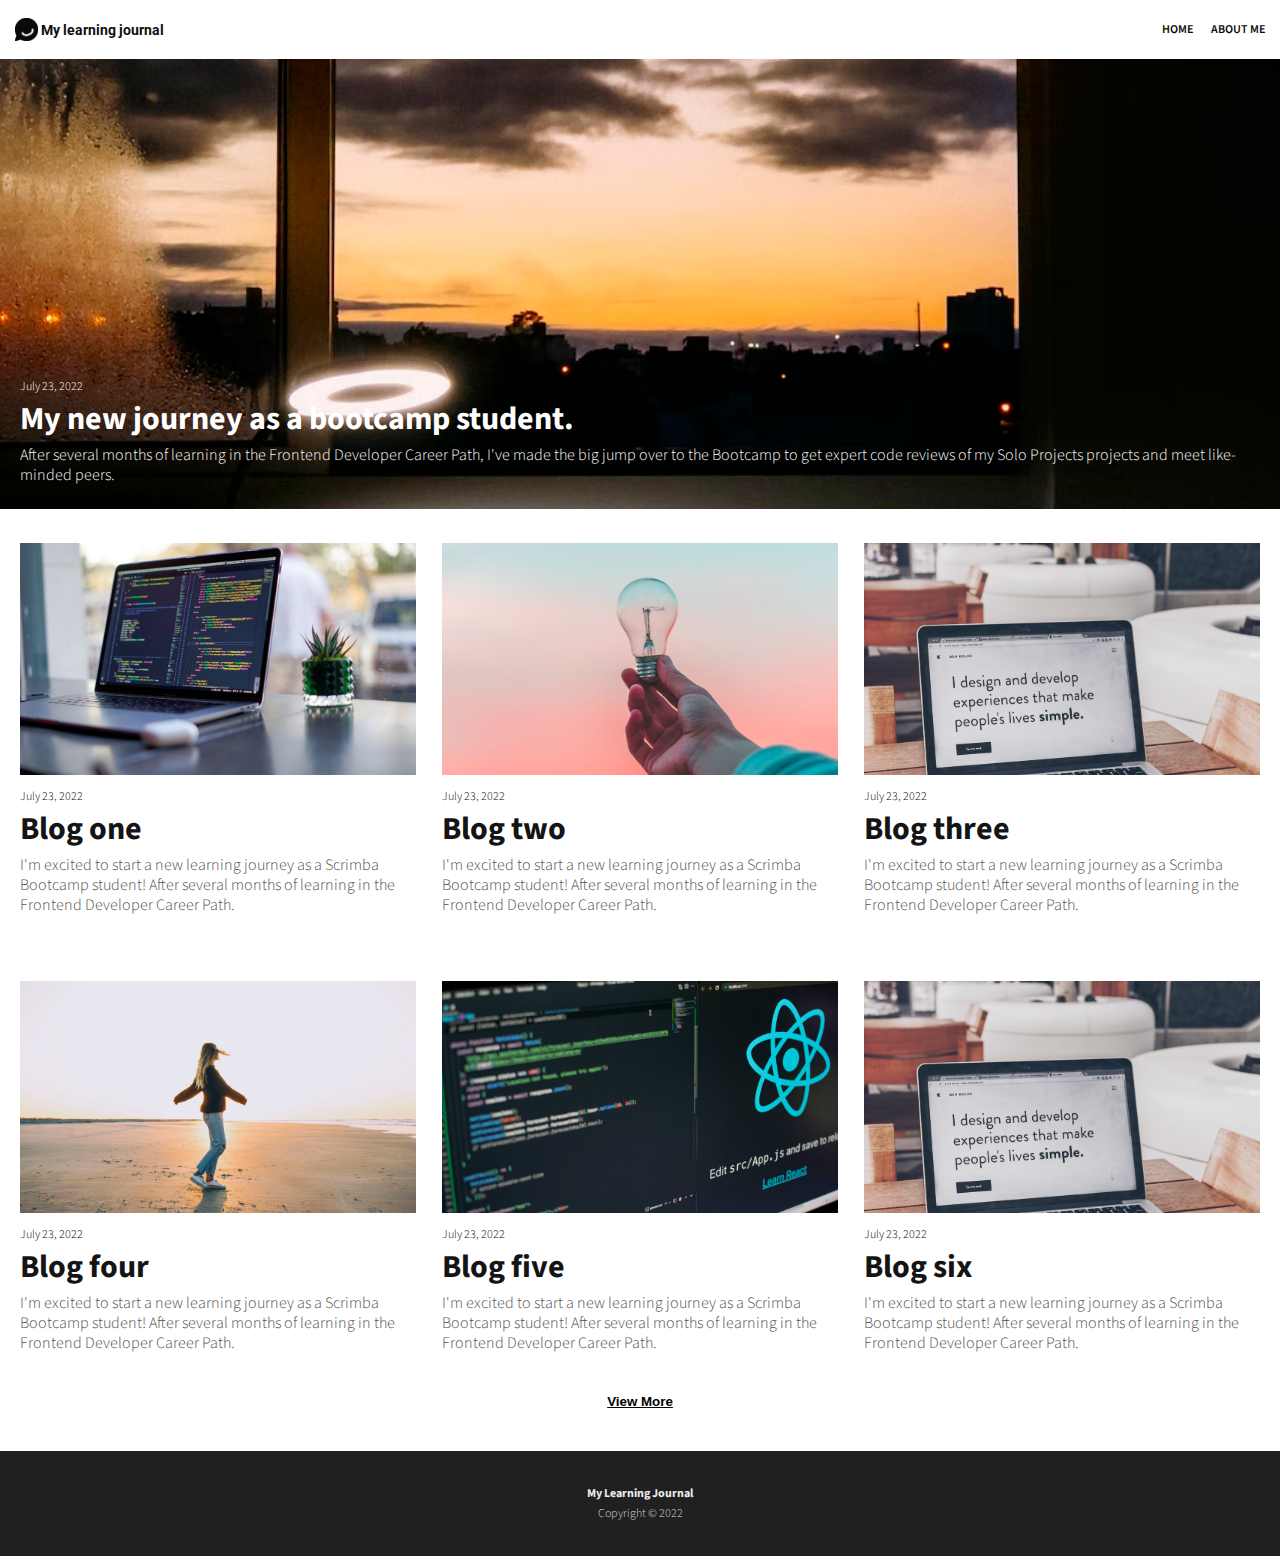
<file: index.html>
<html>
    <head>
        <title>My Learning Journal</title>
        <link rel="stylesheet" href="css/style.css">
        <link rel="preconnect" href="https://fonts.googleapis.com">
        <link rel="preconnect" href="https://fonts.gstatic.com" crossorigin>
        <link href="https://fonts.googleapis.com/css2?family=Roboto:ital,wght@0,100;0,300;0,400;0,500;0,700;0,900;1,100;1,300;1,400;1,500;1,700;1,900&display=swap" rel="stylesheet">
        <link href="https://fonts.googleapis.com/css2?family=Source+Sans+Pro:wght@300;400;600;700&display=swap" rel="stylesheet">
        <meta name="viewport" content="width=device-width, initial-scale=1.0">
    </head>
    <body>
        <header class="container">
            <img src="images/logo.png" alt="logo" class="logo">
            <h2>My learning journal</h2>
            <nav>
                <li><a href="index.html">Home</a></li>
                <li><a href="aboutme.html">About me</a></li>
            </nav>
        </header>

        <main>
            <a href="bootcamp.html" class="blog-link">
                <section class="hero container">
                    <p class="datetime-text">
                        <time datetime="2022-07-23T00:00">July 23, 2022</time>
                    </p>
                    <h1>My new journey as a bootcamp student.</h1>
                    <h2>After several months of learning in the Frontend Developer Career Path, I've made the big jump over to the Bootcamp to get expert code reviews of my Solo Projects projects and meet like-minded peers.</h2>
                </section>
            </a>

            <section class="container">
                <div class = "blog-section">
                    <div class="blog">
                        <img src="images/blog-1.png" alt="blog1" class="blog-image" id="blog1">
                        <p class="datetime-text">
                            <time datetime="2022-07-23T00:00">July 23, 2022</time>
                        </p>
                        <h1>Blog one</h1>
                        <h2>
                            I'm excited to start a new learning journey as a Scrimba Bootcamp student! After several months of learning in the Frontend Developer Career Path.
                        </h2>
                    </div>
                    <div class="blog">
                        <img src="images/blog-2.png" alt="blog2" class="blog-image" id="blog2">
                        <p class="datetime-text">
                            <time datetime="2022-07-23T00:00">July 23, 2022</time>
                        </p>
                        <h1>Blog two</h1>
                        <h2>
                            I'm excited to start a new learning journey as a Scrimba Bootcamp student! After several months of learning in the Frontend Developer Career Path.
                        </h2>
                    </div>
                    <div class="blog">
                        <img src="images/blog-3.png" alt="blog3" class="blog-image" id="blog3">
                        <p class="datetime-text">
                            <time datetime="2022-07-23T00:00">July 23, 2022</time>
                        </p>
                        <h1>Blog three</h1>
                        <h2>
                            I'm excited to start a new learning journey as a Scrimba Bootcamp student! After several months of learning in the Frontend Developer Career Path.
                        </h2>
                    </div>
                    <div class="blog hide" id="1">
                        <img src="images/blog-4.png" alt="blog3" class="blog-image" id="blog4">
                        <p class="datetime-text">
                            <time datetime="2022-07-23T00:00">July 23, 2022</time>
                        </p>
                        <h1>Blog four</h1>
                        <h2>
                            I'm excited to start a new learning journey as a Scrimba Bootcamp student! After several months of learning in the Frontend Developer Career Path.
                        </h2>
                    </div>
                    <div class="blog hide" id="2">
                        <img src="images/blog-5.png" alt="blog5" class="blog-image" id="blog5">
                        <p class="datetime-text">
                            <time datetime="2022-07-23T00:00">July 23, 2022</time>
                        </p>
                        <h1>Blog five</h1>
                        <h2>
                            I'm excited to start a new learning journey as a Scrimba Bootcamp student! After several months of learning in the Frontend Developer Career Path.
                        </h2>
                    </div>
                    <div class="blog hide" id="3">
                        <img src="images/blog-6.png" alt="blog6" class="blog-image" id="blog6">
                        <p class="datetime-text">
                            <time datetime="2022-07-23T00:00">July 23, 2022</time>
                        </p>
                        <h1>Blog six</h1>
                        <h2>
                            I'm excited to start a new learning journey as a Scrimba Bootcamp student! After several months of learning in the Frontend Developer Career Path.
                        </h2>
                    </div>
                </div>
                <button id="view-more">View More</button>

            </section>
        </main>

        <footer class="container">
            <h3>My Learning Journal</h3>
            <p>Copyright &copy; 2022</p>
        </footer>

        <script src="javascript/index.js" defer></script>
    </body>
</html>
</file>
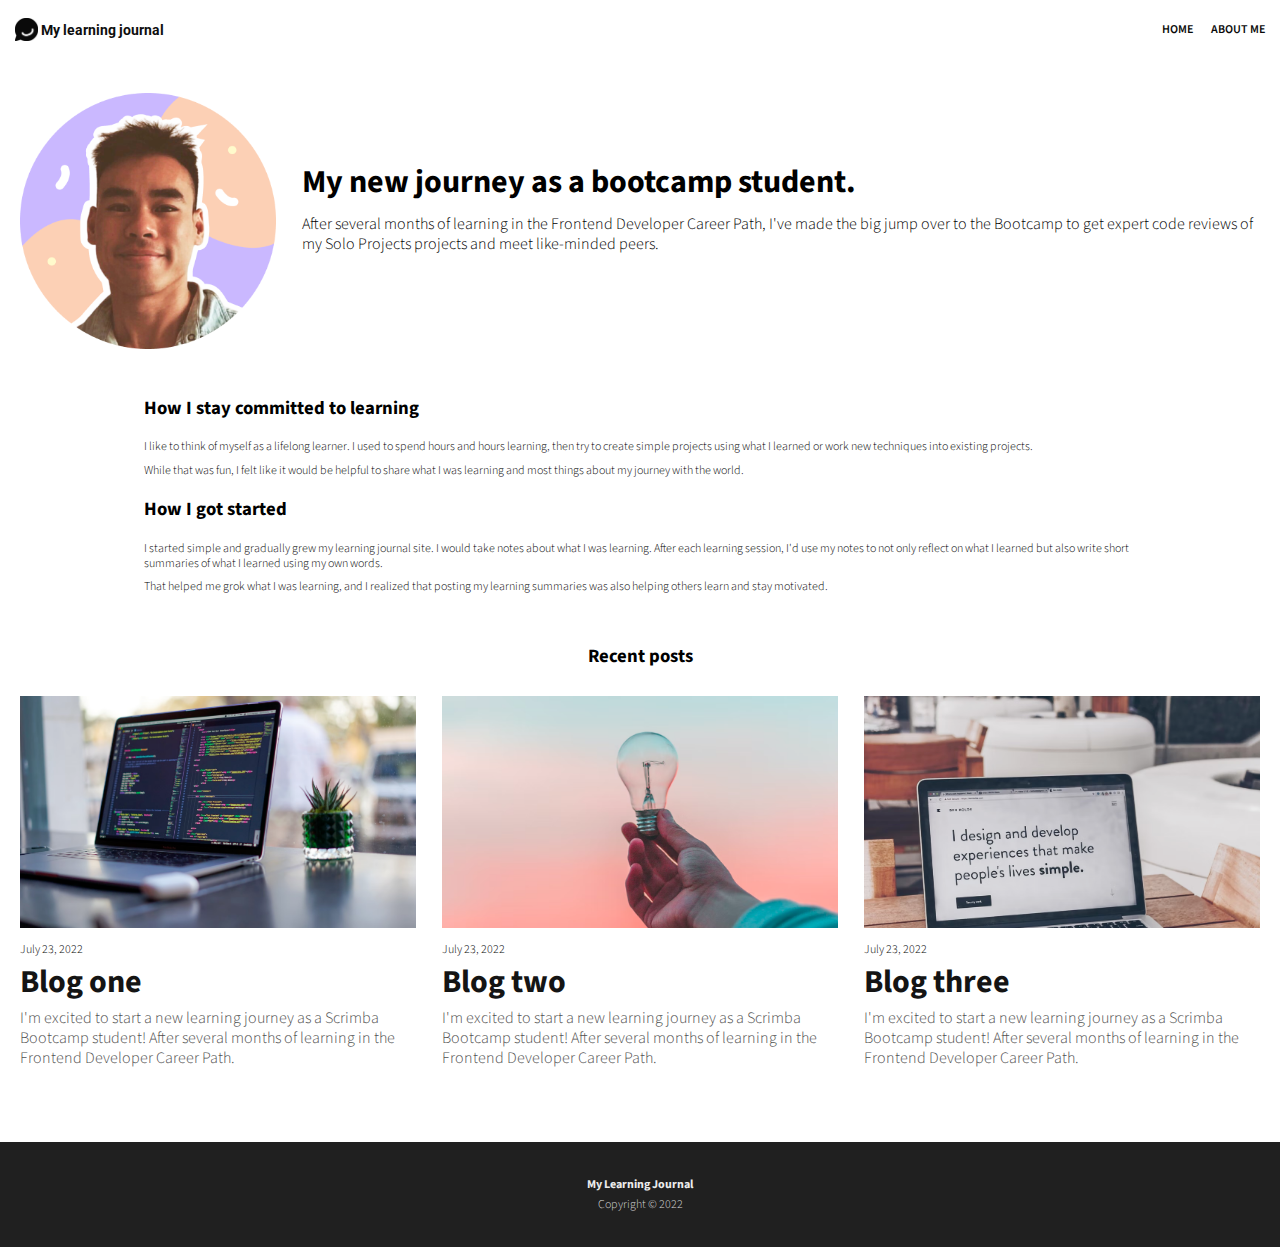
<file: aboutme.html>
<html>
    <head>
        <title>About Me</title>
        <link rel="stylesheet" href="css/style.css">
        <link rel="preconnect" href="https://fonts.googleapis.com">
        <link rel="preconnect" href="https://fonts.gstatic.com" crossorigin>
        <link href="https://fonts.googleapis.com/css2?family=Roboto:ital,wght@0,100;0,300;0,400;0,500;0,700;0,900;1,100;1,300;1,400;1,500;1,700;1,900&display=swap" rel="stylesheet">
        <link href="https://fonts.googleapis.com/css2?family=Source+Sans+Pro:wght@300;400;600;700&display=swap" rel="stylesheet">
        <meta name="viewport" content="width=device-width, initial-scale=1.0">
    </head>

    <body>
        <header class="container">
            <img src="images/logo.png" alt="logo" class="logo">
            <h2>My learning journal</h2>
            <nav>
                <li><a href="index.html">Home</a></li>
                <li><a href="aboutme.html">About me</a></li>
            </nav>
        </header>
        
        <main>
            <section class="container about-me">
                <div class="description-container">
                    <img src="images/person.png" alt="aboutme" class="aboutme-image">
                    <div>
                        <h1>My new journey as a bootcamp student.</h1>
                        <h2>
                            After several months of learning in the Frontend Developer Career Path, I've made the big jump over to the Bootcamp to get expert code reviews of my Solo Projects projects and meet like-minded peers.
                        </h2>
                    </div>
                </div>
                <div class="description">
                    <h3>How I stay committed to learning</h3>
                    <p>
                        I like to think of myself as a lifelong learner. I used to spend hours and hours learning, then try to create simple projects using what I learned or work new techniques into existing projects.
                    </p>
                    <p>While that was fun, I felt like it would be helpful to share what I was learning and most things about my journey with the world.</p>
                    <h3>How I got started</h3>
                    <p>
                        I started simple and gradually grew my learning journal site. I would take notes about what I was learning. After each learning session, I'd use my notes to not only reflect on what I learned but also write short summaries of what I learned using my own words.
                    </p>
                    <p>
                        That helped me grok what I was learning, and I realized that posting my learning summaries was also helping others learn and stay motivated.
                    </p>
                </div>
            </section>

            <section class="container recent-post">
                <h3>Recent posts</h3>
                <div class="blog-section">
                    <div class="blog">
                        <img src="images/blog-1.png" alt="blog1" class="blog-image" id="blog1">
                        <p class="datetime-text">
                            <time datetime="2022-07-23T00:00">July 23, 2022</time>
                        </p>
                        <h1>Blog one</h1>
                        <h2>
                            I'm excited to start a new learning journey as a Scrimba Bootcamp student! After several months of learning in the Frontend Developer Career Path.
                        </h2>
                    </div>
                    <div class="blog">
                        <img src="images/blog-2.png" alt="blog2" class="blog-image" id="blog2">
                        <p class="datetime-text">
                            <time datetime="2022-07-23T00:00">July 23, 2022</time>
                        </p>
                        <h1>Blog two</h1>
                        <h2>
                            I'm excited to start a new learning journey as a Scrimba Bootcamp student! After several months of learning in the Frontend Developer Career Path.
                        </h2>
                    </div>
                    <div class="blog">
                        <img src="images/blog-3.png" alt="blog3" class="blog-image" id="blog3">
                        <p class="datetime-text">
                            <time datetime="2022-07-23T00:00">July 23, 2022</time>
                        </p>
                        <h1>Blog three</h1>
                        <h2>
                            I'm excited to start a new learning journey as a Scrimba Bootcamp student! After several months of learning in the Frontend Developer Career Path.
                        </h2>
                    </div>
                </div>
            </section>
        </main>

        <footer class="container">
            <h3>My Learning Journal</h3>
            <p>Copyright &copy; 2022</p>
        </footer>
    </body>
</html>
</file>
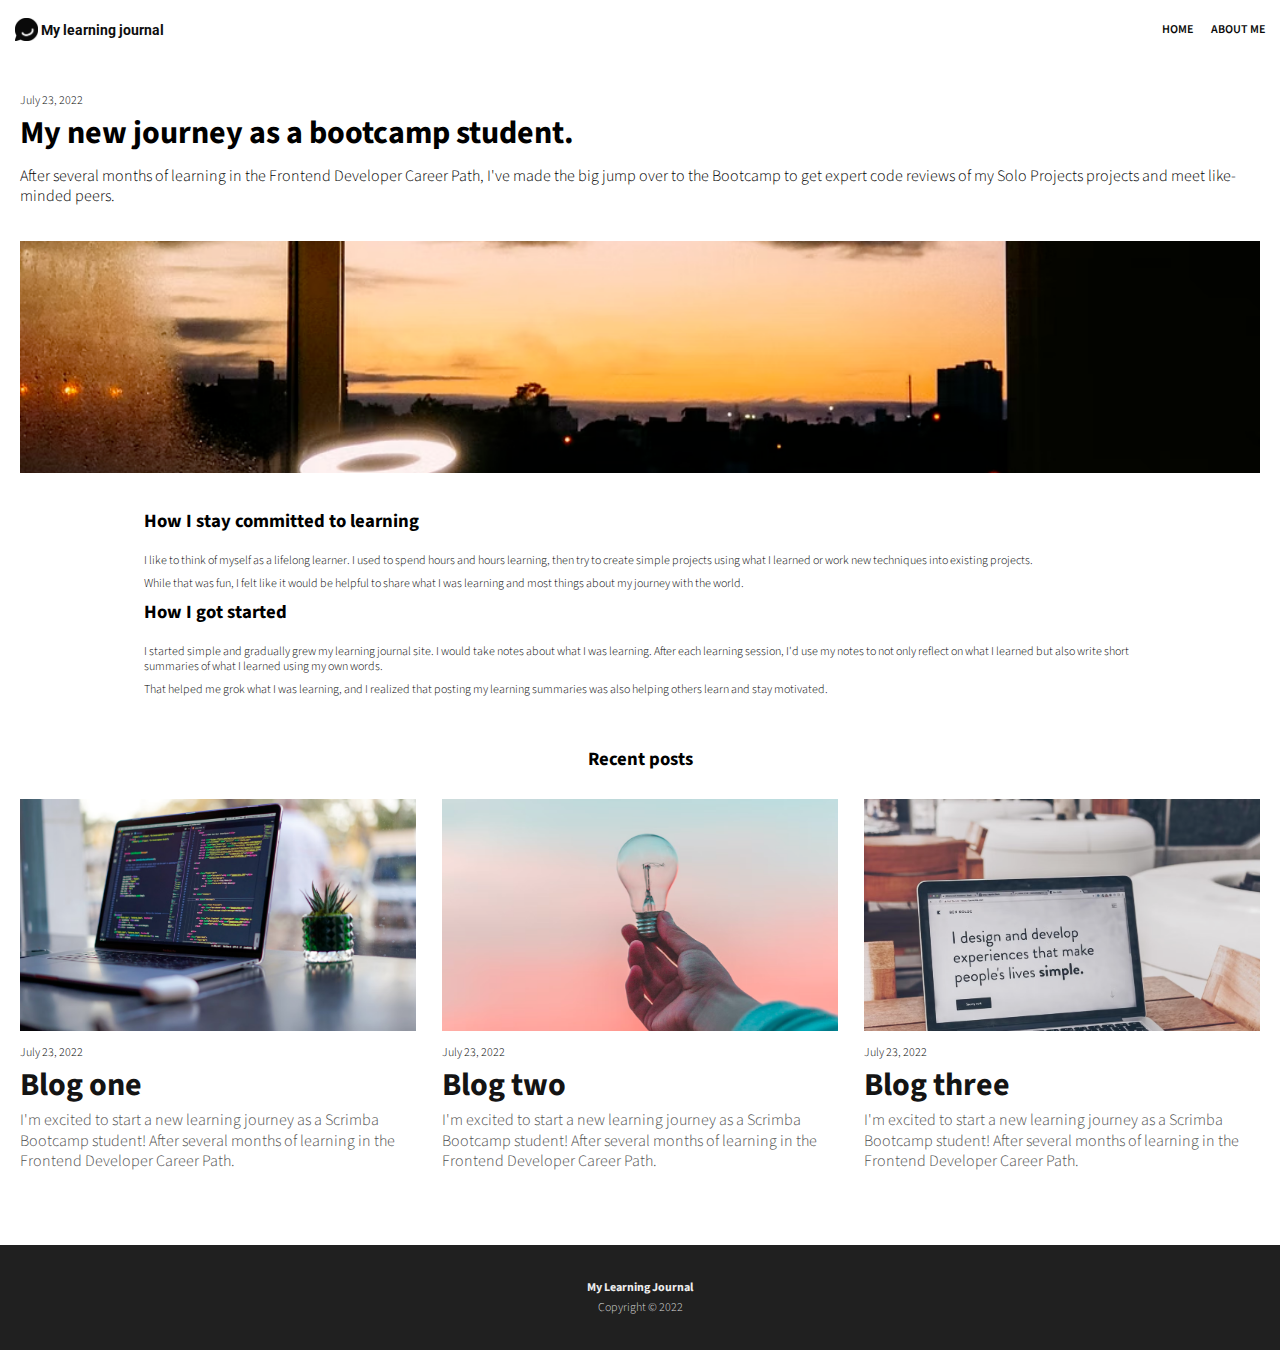
<file: bootcamp.html>
<html>
    <head>
        <title>Bootcamp Journal</title>
        <link rel="stylesheet" href="css/style.css">
        <link rel="preconnect" href="https://fonts.googleapis.com">
        <link rel="preconnect" href="https://fonts.gstatic.com" crossorigin>
        <link href="https://fonts.googleapis.com/css2?family=Roboto:ital,wght@0,100;0,300;0,400;0,500;0,700;0,900;1,100;1,300;1,400;1,500;1,700;1,900&display=swap" rel="stylesheet">
        <link href="https://fonts.googleapis.com/css2?family=Source+Sans+Pro:wght@300;400;600;700&display=swap" rel="stylesheet">
        <meta name="viewport" content="width=device-width, initial-scale=1.0">
    </head>

    <body>
        <header class="container">
            <img src="images/logo.png" alt="logo" class="logo">
            <h2>My learning journal</h2>
            <nav>
                <li><a href="index.html">Home</a></li>
                <li><a href="aboutme.html">About me</a></li>
            </nav>
        </header>

        <main>
            <section class="container blog-page">
                <p class="datetime-text">
                    <time datetime="2022-07-23T00:00">July 23, 2022</time>
                </p>
                <h1>My new journey as a bootcamp student.</h1>
                <h2>
                    After several months of learning in the Frontend Developer Career Path, I've made the big jump over to the Bootcamp to get expert code reviews of my Solo Projects projects and meet like-minded peers.
                </h2>
                <img src="images/bootcamp-student.png" alt="bootcamp-image" class="blog-image inline-image" id="bootcamp-img">

                <div class="description">
                <h3>How I stay committed to learning</h3>
                    <p>
                        I like to think of myself as a lifelong learner. I used to spend hours and hours learning, then try to create simple projects using what I learned or work new techniques into existing projects.
                    </p>
                    <p>While that was fun, I felt like it would be helpful to share what I was learning and most things about my journey with the world.</p>
                    <h3>How I got started</h3>
                    <p>
                        I started simple and gradually grew my learning journal site. I would take notes about what I was learning. After each learning session, I'd use my notes to not only reflect on what I learned but also write short summaries of what I learned using my own words.
                    </p>
                    <p>
                        That helped me grok what I was learning, and I realized that posting my learning summaries was also helping others learn and stay motivated.
                    </p>
                </div>
            </section>

            <section class="container recent-post">
                <h3>Recent posts</h3>
                <div class="blog-section">
                    <div class="blog">
                        <img src="images/blog-1.png" alt="blog1" class="blog-image" id="blog1">
                        <p class="datetime-text">
                            <time datetime="2022-07-23T00:00">July 23, 2022</time>
                        </p>
                        <h1>Blog one</h1>
                        <h2>
                            I'm excited to start a new learning journey as a Scrimba Bootcamp student! After several months of learning in the Frontend Developer Career Path.
                        </h2>
                    </div>
                    <div class="blog">
                        <img src="images/blog-2.png" alt="blog2" class="blog-image" id="blog2">
                        <p class="datetime-text">
                            <time datetime="2022-07-23T00:00">July 23, 2022</time>
                        </p>
                        <h1>Blog two</h1>
                        <h2>
                            I'm excited to start a new learning journey as a Scrimba Bootcamp student! After several months of learning in the Frontend Developer Career Path.
                        </h2>
                    </div>
                    <div class="blog">
                        <img src="images/blog-3.png" alt="blog3" class="blog-image" id="blog3">
                        <p class="datetime-text">
                            <time datetime="2022-07-23T00:00">July 23, 2022</time>
                        </p>
                        <h1>Blog three</h1>
                        <h2>
                            I'm excited to start a new learning journey as a Scrimba Bootcamp student! After several months of learning in the Frontend Developer Career Path.
                        </h2>
                    </div>
                </div>
            </section>
        </main>

        <footer class="container">
            <h3>My Learning Journal</h3>
            <p>Copyright &copy; 2022</p>
        </footer>
    </body>

    
</html>
</file>
<file: css/style.css>
*, *::before, *::after {
    box-sizing: border-box;
}

html, 
body {
    margin: 0;
    padding: 0;
    font-family: 'Source Sans Pro', sans-serif;
    /* font-size: 16px; */
}

body {
    /* max-width: 415px; */
    /* min-width: 414px; */
    margin: 0 auto;
}

/* header typography*/
header {
    font-family: "Roboto", sans-serif;
    align-items: center;
    height: 3.6875rem;
}

header h2 {
    font-size: 0.849rem;
    font-weight: 700;
    margin: 0;
    color: #0e0e0e;
}

header, nav {
    display: flex;
    flex-direction: row;
    font-weight: 600;
    font-size: 0.75rem;
}

/* navigation */
nav {
    list-style-type: none;
    margin-left: auto;
    gap: 1.5em;
}

nav a {
    text-decoration: none;
    cursor: pointer;
    color: #090909;
    font-family: 'Source Sans Pro', sans-serif;
    text-transform: uppercase;
}

.logo {
    width: 23.16;
    height: 23.16;
    margin-right: 3.09px;
}

/* Section typography */
section p {
    font-size: 0.75rem;
    line-height: 1.2567;
    font-weight: 300;
}

section h1 {
    font-size: 2rem;
    line-height: 1.081875;
    font-weight: 700;
}

section h2 {
    font-size: 1rem;
    line-height: 1.256875;
    font-weight: 300;
}

section h1 , section h2, section p {
    margin-top: 0px;
    margin-bottom: 8px;
}

button {
    display: block;
    margin: 0 auto;
    color: #000000;
    background-color: white;
    text-decoration: underline;
    border: none;
    margin-bottom: 0.5em;
    font-weight: 700;
    cursor: pointer;
}

/* container */

.container {
    padding: 2.125em 1.25em 2.125em 1.25em;
}

.hide {
    display: none;
}

/* hero */

.hero {
    background-image: url("../images/bootcamp-student.png");
    background-size: cover;
    background-repeat: no-repeat;
    background-position:bottom;
    color: #FFFFFF;
    padding-top: 25%;
    padding-bottom: 1em;
}

/* blog */

.blog {
    margin-bottom: 2em;
}

.blog-image {
    width: 100%;
    height: 14.5rem;
    margin-bottom: 0.875rem;
    object-fit: cover;
}

.blog h1 {
    color: #141414;
}

.blog p {
    color: #000000;
}

.blog h2 {
    color: #505050;
}

/* footer */
footer {
    display: flex;
    flex-direction: column;
    height: 6.5625rem;
    align-items: center;
    background-color: #202020;

}

footer h3 {
    font-weight: 700;
    color: #ececec;
    margin-top: 0;
    margin-bottom: 0.25em;
}

footer p {
    font-weight: 300;
    color: #d7d7d7;
    margin: 0;
}

footer h3, footer p {
    font-size: 0.75rem;
}

.blog-link {
    text-decoration: none;
}

/* about-me page */
.about-me h1 {
    margin-bottom: 0.46875em;
}

.about-me h2 {
    margin-bottom: 3.125em;
}

.aboutme-image {
    width: 48.5%;
    margin-bottom: 1.6875em;
}

/* recent-post typography */
.recent-post {
    padding-top: 7px;
}
.recent-post h3 {
    margin-top: 0;
    margin-bottom: 1.4423em;
    text-align: center;
}

#bootcamp-img {
    object-position: bottom;
}

.blog-page h1 {
    margin-bottom: 0.46875em;
}

.blog-page h2 {
    margin-bottom: 0;
}

.blog-page h3 {
    margin-top: 0;
}

.blog-page .inline-image {
    margin: 35px 0;
}

@media (min-width: 768px) {
    body {
        width: 100%;
        /* background-color: orange; */
    }

    .blog-section {
        display: flex;
        flex-direction: row;
        gap: 1.625em; 
        flex-wrap: wrap;
    }

    .blog {
        flex-basis: 40%;
        flex-grow: 1;
    }

    .hide {
        display: block;
    }

    .description-container {
        display: flex;
        flex-direction: row;
        gap: 1.625em;
        justify-content: center;
        align-items: center;
    }

    .description {
        padding-left: 10%;
        padding-right: 10%;
    }

    .aboutme-image{
        width: 20vw;
    }

    .hero {
        background-position:center;
    }
    
    #bootcamp-img {
        object-position: center;
    }
}

@media (min-width: 1000px) {
    body {
        width: 100%;
        /* background-color: blue; */
    }

    .blog-section {
        display: flex;
        flex-direction: row;
        gap: 1.625em; 
        flex-wrap: wrap;
    }

    .blog {
        flex-basis: 25%;
        flex-grow: 1;
    }

    .hide {
        display: block;
    }
}
</file>
